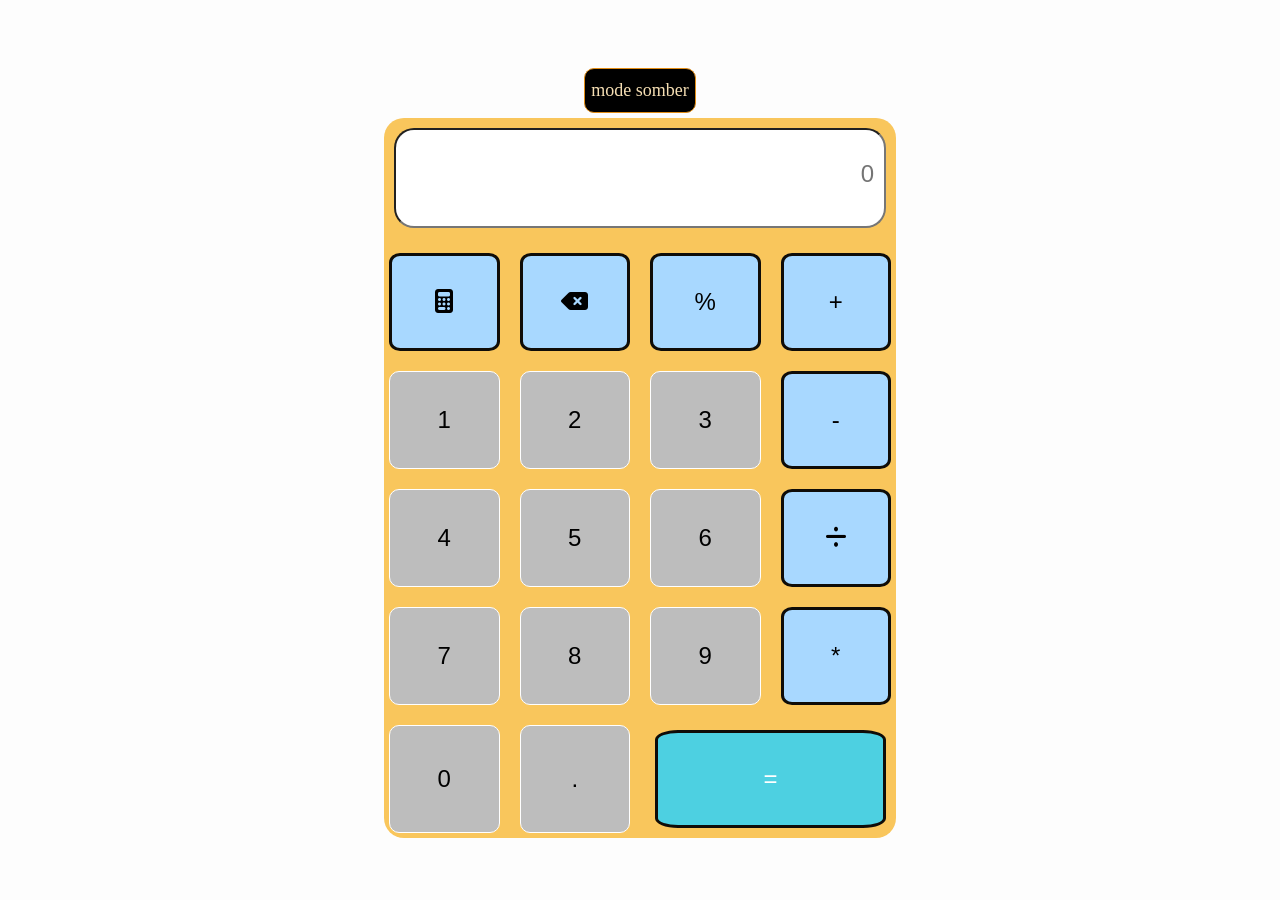
<file: index.html>
<!DOCTYPE html>
<html lang="en">

<head>
    <meta charset="UTF-8">
    <meta name="viewport" content="width=device-width, initial-scale=1.0">
    <title>calculator</title>
    <link rel="stylesheet" href="calcul.css">
    <link rel="stylesheet" href="https://cdnjs.cloudflare.com/ajax/libs/font-awesome/6.7.2/css/all.min.css">
</head>

<body>

    <div id="parent">

        <button id="smb">mode somber</button>
        <div id="btn">
            <input type="text" id="scrn" placeholder="0">
            <button value="C" id="btnC"><i class="fa-solid fa-calculator"></i></button>
            <button value="--" id="btnflech"><i class="fa-solid fa-delete-left"></i></button>
            <button value="%" id="btnmod">%</button>
            <button value="+" id="btnplus">+</button>
            <button value="1" id="btn1">1</button>
            <button value="2" id="btn2">2</button>
            <button value="3" id="btn2">3</button>
            <button value="-" id="btnmoin">-</button>
            <button value="4" id="btn4">4</button>
            <button value="5" id="btn5">5</button>
            <button value="6" id="btn6">6</button>
            <button value="/" id="btnsur"><i class="fa-solid fa-divide"></i></button>
            <button value="7" id="btn7">7</button>
            <button value="8" id="btn8">8</button>
            <button value="9" id="btn9">9</button>
            <button value="*" id="btnfois">*</button>
            <button value="0" id="btn9">0</button>
            <button value="." id="btnpoint">.</button>
            <button id="egala" value="=">=</button>
        </div>
        <script src="clacul.js">

        </script>

    </div>
</body>

</html>
</file>
<file: calcul.css>
body {
       margin: 0;
       padding: 0;
       box-sizing: border-box;
       background-color: #fdfdfd;
   }

   #parent {
       height: 100vh;
       display: flex;
       justify-content: center;
       align-items: center;
       flex-direction: column;
   }

   #btn {
       background-color: #f9c65c;
       height: 80%;
       width: 40%;
       display: grid;
       grid-template-columns: repeat(4, 1fr);
       gap: 10px;
       border-radius: 20px;
       box-shadow: 20px;
       box-shadow: 0px px 10px #aaa;
   }

   #scrn {
       border-radius: 20px;
       padding: 10px;
       margin: 10px;
       grid-column: span 4;
   }

   #egala {
       grid-column: span 2;
       margin: 10px;
   }

   button {
       border: solid rgb(15, 12, 8);
       margin: 5px;

   }

   #btnmod,
   #btnC,
   #btnflech,
   #btnmod,
   #btnplus,
   #btnmoin,
   #btnfois,
   #btnsur {
       background-color: #a8d8ff;
       font-size: x-large;
       border-radius: 10%;

   }

   #egala {
       background-color: #4dd0e1;
       color: white;
       font-size: x-large;
       border-radius: 10%;
   }

   #btn1,
   #btn2,
   #btn3,
   #btn4,
   #btn5,
   #btn6,
   #btn7,
   #btn8,
   #btn9,
   #btnpoint {
       background-color: rgb(189, 189, 189);
       font-size: x-large;
       border: solid 1px white;
       border-radius: 10px;
       color: #000;
   }

   #scrn::placeholder {
       text-align: end;
       direction: rtl;
       font-size: x-large;
   }

   #smb {
       border-radius: 10px;
       height: 5%;
       background-color: black;
       color: wheat;
       font-family: Georgia, 'Times New Roman', Times, serif;
       font-size: large;
       border: 1px solid rgb(225, 140, 21);
   }
</file>
